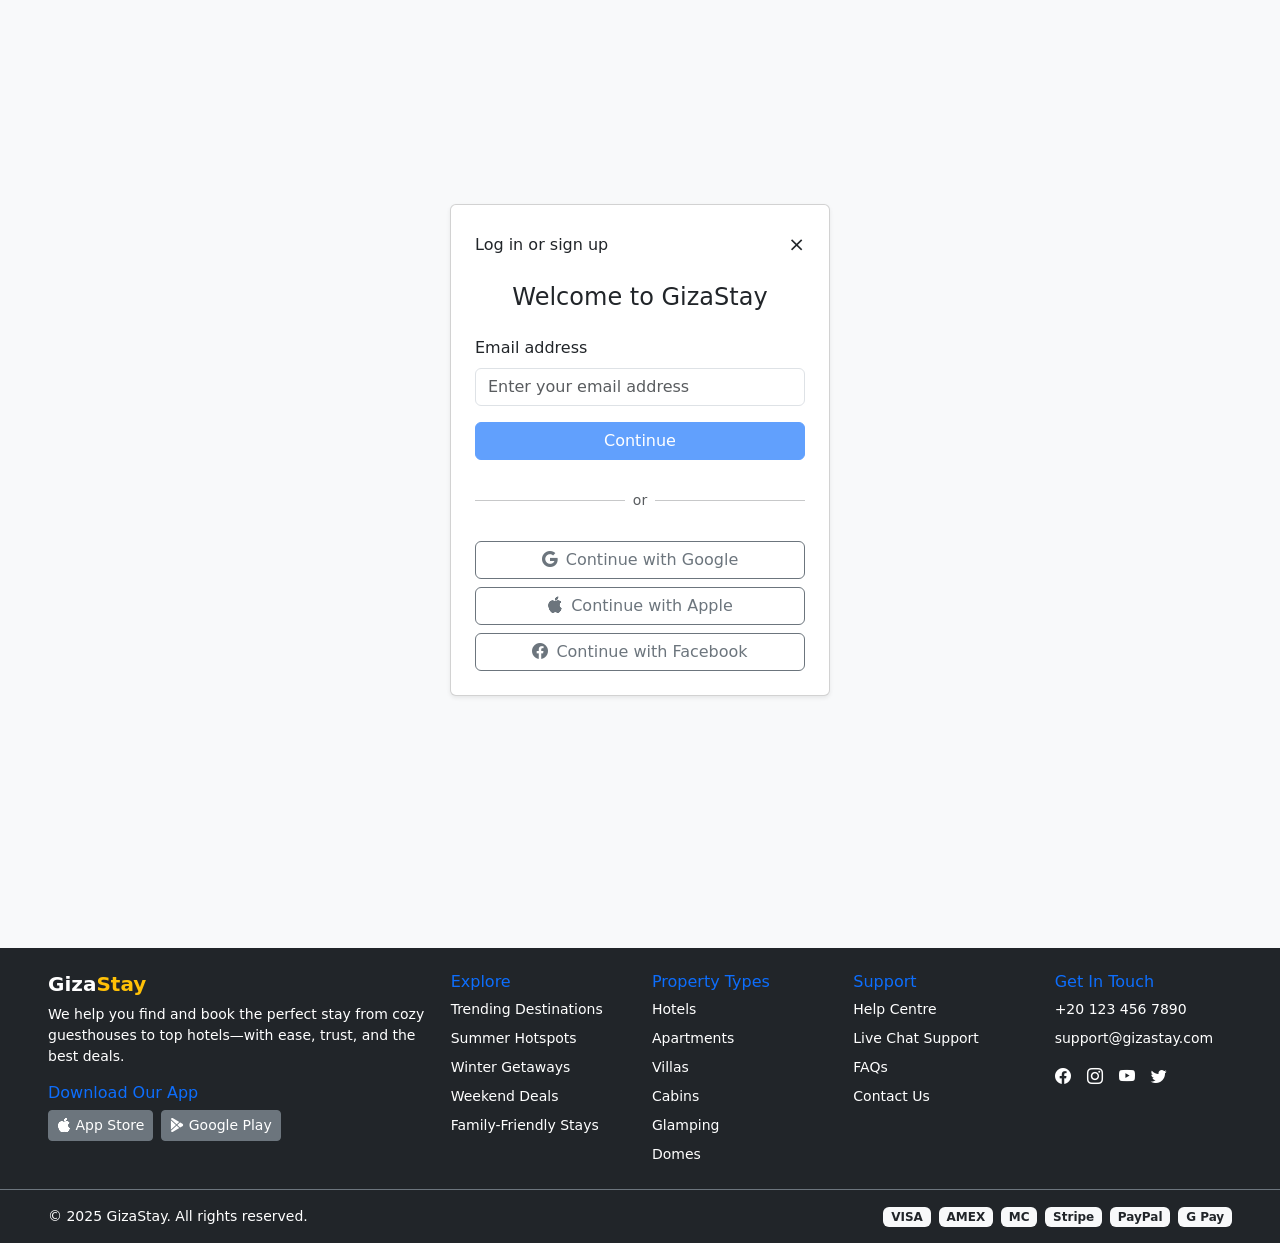
<file: GizaStay-Final/login.html>
<!doctype html>
<html lang="en">
  <head>
    <meta charset="UTF-8" />
    <meta name="viewport" content="width=device-width, initial-scale=1.0" />
    <title>Log in or sign up</title>
    <link
      href="https://cdn.jsdelivr.net/npm/bootstrap@5.3.8/dist/css/bootstrap.min.css"
      rel="stylesheet"
      integrity="sha384-sRIl4kxILFvY47J16cr9ZwB07vP4J8+LH7qKQnuqkuIAvNWLzeN8tE5YBujZqJLB"
      crossorigin="anonymous"
    />
    <link
      rel="stylesheet"
      href="https://cdn.jsdelivr.net/npm/bootstrap-icons@1.11.3/font/bootstrap-icons.css"
    />
  </head>

  <body class="bg-light">
    <div
      class="d-flex align-items-center justify-content-center"
      style="min-height: 100vh"
    >
      <div class="card shadow-sm p-4" style="width: 100%; max-width: 380px">
        <div id="emailStep">
          <div class="d-flex justify-content-between align-items-center mb-4">
            <h6 class="mb-0">Log in or sign up</h6>
            <a href="index.html" class="text-dark text-decoration-none fs-5"
              >&times;</a
            >
          </div>

          <h4 class="text-center mb-4">Welcome to GizaStay</h4>

          <label class="form-label">Email address</label>
          <input
            type="text"
            class="form-control"
            id="emailInput"
            placeholder="Enter your email address"
          />
          <small class="text-danger"></small>

          <button
            type="button"
            class="btn btn-primary w-100 mt-3 mb-4"
            id="continueBtn"
            disabled
          >
            Continue
          </button>

          <div class="d-flex align-items-center mb-4">
            <hr class="flex-grow-1" />
            <span class="text-muted px-2 small">or</span>
            <hr class="flex-grow-1" />
          </div>

          <button
            type="button"
            class="btn btn-outline-secondary w-100 mb-2 d-flex align-items-center justify-content-center gap-2"
          >
            <i class="bi bi-google"></i> Continue with Google
          </button>
          <button
            type="button"
            class="btn btn-outline-secondary w-100 mb-2 d-flex align-items-center justify-content-center gap-2"
          >
            <i class="bi bi-apple"></i> Continue with Apple
          </button>
          <button
            type="button"
            class="btn btn-outline-secondary w-100 d-flex align-items-center justify-content-center gap-2"
          >
            <i class="bi bi-facebook"></i> Continue with Facebook
          </button>
        </div>

        <div id="otpStep" class="d-none">
          <div class="d-flex justify-content-between align-items-center mb-4">
            <a href="#" id="backBtn" class="text-dark text-decoration-none">
              <i class="bi bi-arrow-left"></i>
            </a>
            <h6 class="mb-0">Log in or sign up</h6>
            <a href="index.html" class="text-dark text-decoration-none fs-5"
              >&times;</a
            >
          </div>

          <p class="text-center text-muted mb-4">
            Enter verification code has sent
            <span id="sentEmail" class="fw-bold text-dark"></span>
          </p>

          <div class="d-flex justify-content-center gap-2 mb-2">
            <input
              type="text"
              maxlength="1"
              class="form-control text-center otpDigit"
              style="width: 55px"
            />
            <input
              type="text"
              maxlength="1"
              class="form-control text-center otpDigit"
              style="width: 55px"
            />
            <input
              type="text"
              maxlength="1"
              class="form-control text-center otpDigit"
              style="width: 55px"
            />
            <input
              type="text"
              maxlength="1"
              class="form-control text-center otpDigit"
              style="width: 55px"
            />
          </div>
          <small
            class="text-danger d-block text-center mb-3"
            id="otpError"
          ></small>

          <button
            type="button"
            class="btn btn-primary w-100 mb-3"
            id="verifyBtn"
            disabled
          >
            Verify email
          </button>

          <p class="text-center text-muted small mb-1" id="resendText">
            Didn't receive email? Check your spam folder or
            <a
              href="#"
              id="resendLink"
              class="text-muted"
              style="pointer-events: none"
              >request another code</a
            >
            in <span id="countdown">30</span> seconds.
          </p>
          <p class="text-center mb-0">
            <a href="#" id="editEmailLink">Edit Email</a>
          </p>
        </div>
      </div>
    </div>

        <footer class="bg-dark text-white mt-5">
      <div class="container-fluid px-5 py-4">
        <div class="row g-4">
          <div class="col-lg-4">
            <h5 class="fw-bold">Giza<span class="text-warning">Stay</span></h5>

            <p class="small">
              We help you find and book the perfect stay from cozy guesthouses
              to top hotels—with ease, trust, and the best deals.
            </p>

            <h6 class="text-primary">Download Our App</h6>

            <div class="d-flex gap-2">
              <a href="#" class="btn btn-secondary btn-sm">
                <i class="bi bi-apple"></i>
                App Store
              </a>

              <a href="#" class="btn btn-secondary btn-sm">
                <i class="bi bi-google-play"></i>
                Google Play
              </a>
            </div>
          </div>

          <div class="col-6 col-lg-2">
            <h6 class="text-primary">Explore</h6>

            <a
              href="#"
              class="d-block text-white text-decoration-none small mb-2"
              >Trending Destinations</a
            >
            <a
              href="#"
              class="d-block text-white text-decoration-none small mb-2"
              >Summer Hotspots</a
            >
            <a
              href="#"
              class="d-block text-white text-decoration-none small mb-2"
              >Winter Getaways</a
            >
            <a
              href="#"
              class="d-block text-white text-decoration-none small mb-2"
              >Weekend Deals</a
            >
            <a href="#" class="d-block text-white text-decoration-none small"
              >Family-Friendly Stays</a
            >
          </div>

          <div class="col-6 col-lg-2">
            <h6 class="text-primary">Property Types</h6>

            <a
              href="#"
              class="d-block text-white text-decoration-none small mb-2"
              >Hotels</a
            >
            <a
              href="#"
              class="d-block text-white text-decoration-none small mb-2"
              >Apartments</a
            >
            <a
              href="#"
              class="d-block text-white text-decoration-none small mb-2"
              >Villas</a
            >
            <a
              href="#"
              class="d-block text-white text-decoration-none small mb-2"
              >Cabins</a
            >
            <a
              href="#"
              class="d-block text-white text-decoration-none small mb-2"
              >Glamping</a
            >
            <a href="#" class="d-block text-white text-decoration-none small"
              >Domes</a
            >
          </div>

          <div class="col-6 col-lg-2">
            <h6 class="text-primary">Support</h6>

            <a
              href="helpcen.html"
              class="d-block text-white text-decoration-none small mb-2"
              >Help Centre</a
            >
            <a
              href="#"
              class="d-block text-white text-decoration-none small mb-2"
              >Live Chat Support</a
            >
            <a
              href="#"
              class="d-block text-white text-decoration-none small mb-2"
              >FAQs</a
            >
            <a href="#" class="d-block text-white text-decoration-none small"
              >Contact Us</a
            >
          </div>

          <div class="col-6 col-lg-2">
            <h6 class="text-primary">Get In Touch</h6>

            <p class="small mb-2">+20 123 456 7890</p>
            <p class="small">support@gizastay.com</p>

            <div class="d-flex gap-3">
              <a href="#" class="text-white">
                <i class="bi bi-facebook"></i>
              </a>

              <a href="#" class="text-white">
                <i class="bi bi-instagram"></i>
              </a>

              <a href="#" class="text-white">
                <i class="bi bi-youtube"></i>
              </a>

              <a href="#" class="text-white">
                <i class="bi bi-twitter"></i>
              </a>
            </div>
          </div>
        </div>
      </div>

      <div class="border-top border-secondary py-3">
        <div class="container-fluid px-5">
          <div
            class="d-flex flex-column flex-md-row justify-content-between align-items-center gap-3"
          >
            <small> © 2025 GizaStay. All rights reserved. </small>

            <div class="d-flex gap-2">
              <span class="badge bg-light text-dark">VISA</span>
              <span class="badge bg-light text-dark">AMEX</span>
              <span class="badge bg-light text-dark">MC</span>
              <span class="badge bg-light text-dark">Stripe</span>
              <span class="badge bg-light text-dark">PayPal</span>
              <span class="badge bg-light text-dark">G Pay</span>
            </div>
          </div>
        </div>
      </div>
    </footer>

    <script src="js/login.js"></script>
    <script src="js/app.js"></script>
  </body>
</html>
</file>
<file: GizaStay-Final/css/custom.css>
﻿.btn:hover {
  --bs-btn-hover-bg: #ffc107;
  --bs-btn-hover-border-color: #ffc107;
  --bs-btn-hover-color: #000;
}
.btn-link:hover {
  --bs-btn-hover-color: #ffc107;
  --bs-btn-hover-bg: transparent;
  --bs-btn-hover-border-color: transparent;
}
.form-control:hover,
.form-select:hover {
  border-color: #ffc107;
}
.form-control:focus,
.form-select:focus {
  border-color: #ffc107;
  box-shadow: 0 0 0 0.25rem rgba(255, 193, 7, 0.25);
}
.dropdown-item:hover,
.dropdown-item:focus {
  background-color: rgba(255, 193, 7, 0.2);
  color: #000;
}

#birthdayInput::-webkit-calendar-picker-indicator {
  display: none;
}
#birthdayInput::-moz-calendar-picker-indicator {
  display: none;
}
</file>
